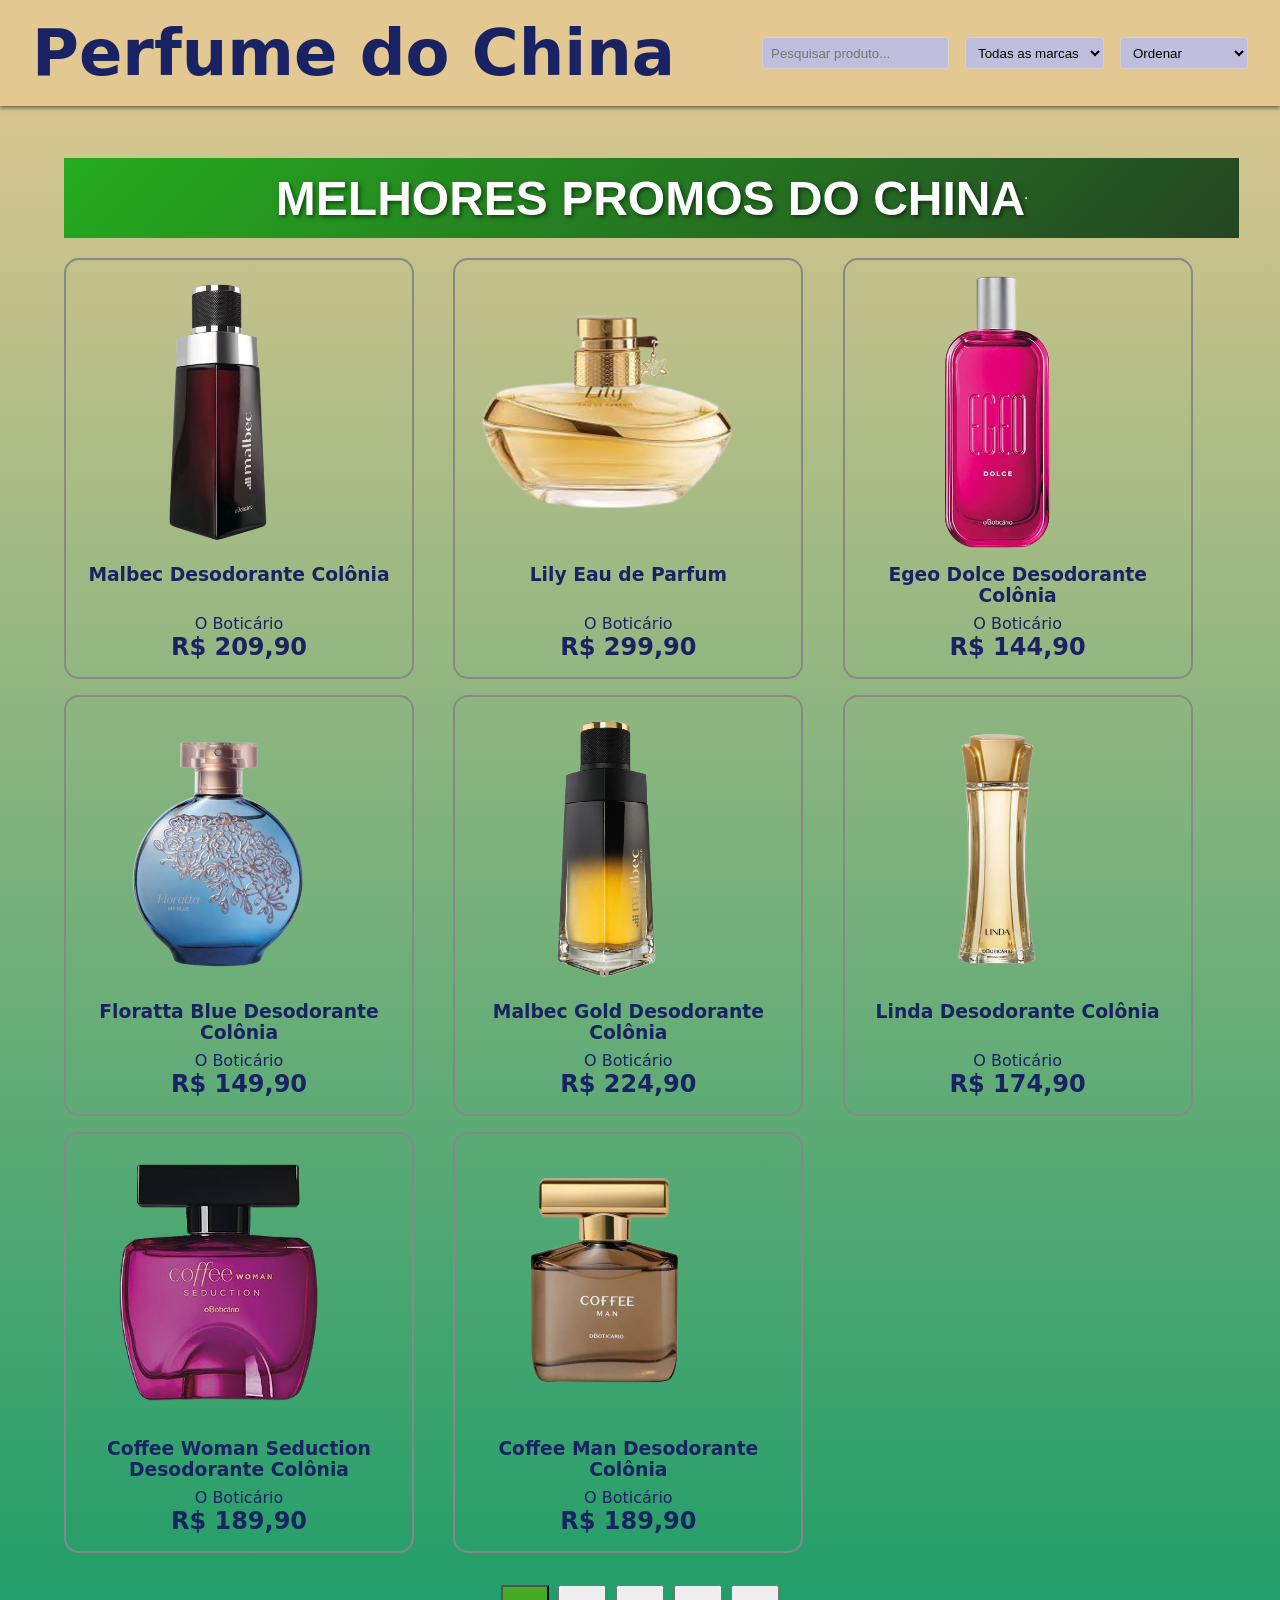
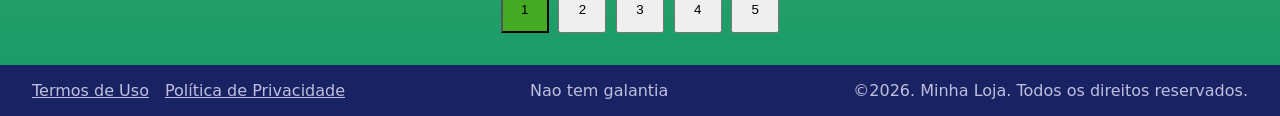
<file: index.html>
<!DOCTYPE html>
<html lang="pt-BR">

<head>
    <meta charset="UTF-8">
    <meta name="viewport" content="width=device-width, initial-scale=1.0">
    <title>Catálogo de Produtos</title>
    <link rel="stylesheet" href="css/style.css">
    <script src="js/app.js" defer></script>
</head>

<body>
    <header>
        <div class="logo">
            <h1> Perfume do China</h1>
        </div>
        <nav class="filtros">
            <input type="text" id="busca" placeholder="Pesquisar produto...">
            <select id="marca">
                <option value="">Todas as marcas</option>
            </select>
            <select id="ordenar">
                <option value="">Ordenar</option>
                <option value="nome">Nome de A a Z</option>
                <option value="menor">Menor Preço</option>
                <option value="maior">Maior Preço</option>
            </select>
        </nav>
    </header>
    <main>
        <section class="banner">
            <h1>Melhores promos do china</h1>
            <hr>
        </section>
        <section id="produtos">

        </section>
        <nav id="paginacao">

        </nav>
    </main>
    <footer>
        <ul>
            <li><a href="#">Termos de Uso</a></li>
            <li><a href="#">Política de Privacidade</a></li>
        </ul>
        <p>Nao tem galantia</p>
        <p>&copy;2026. Minha Loja. Todos os direitos reservados.</p>
    </footer>
</body>

</html>
</file>
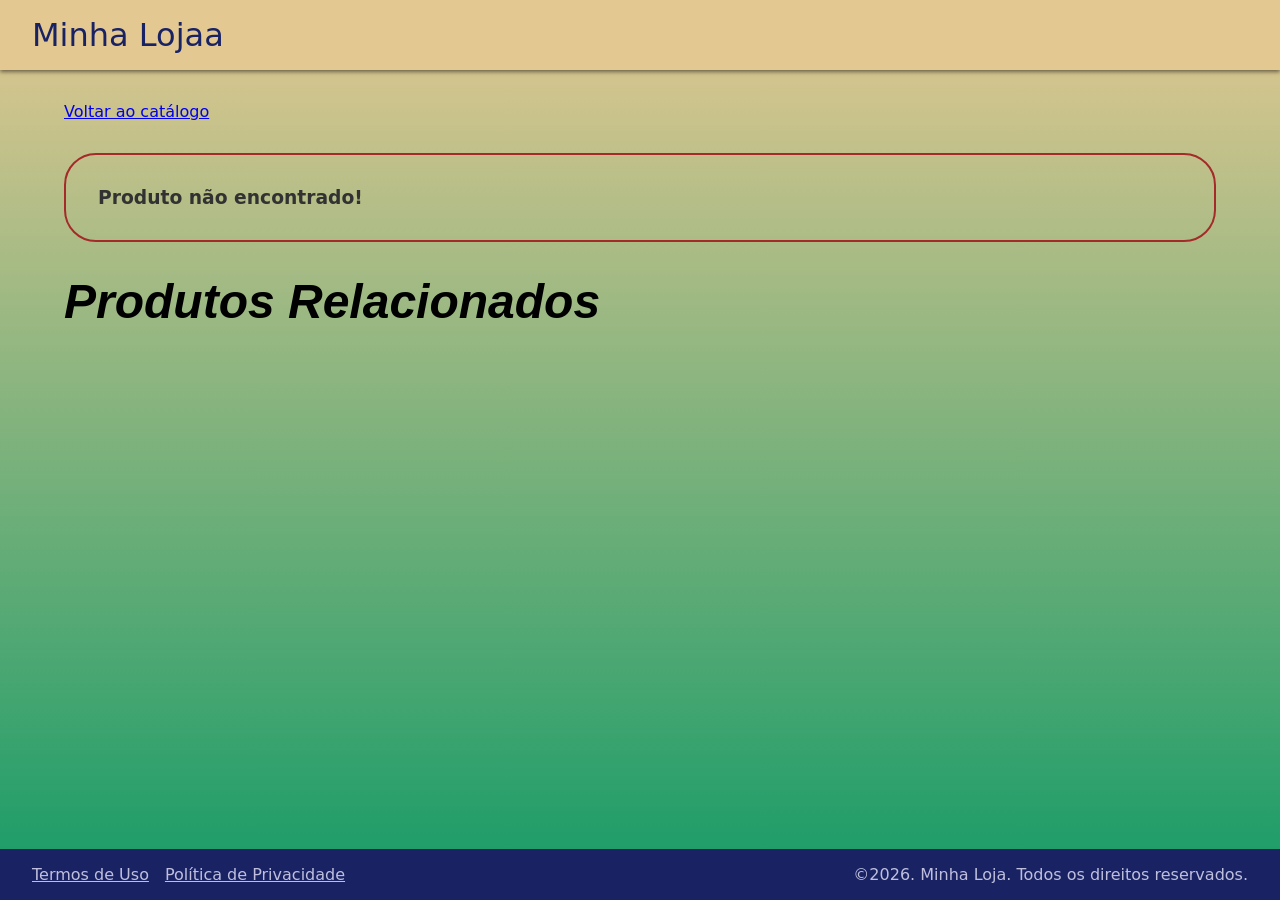
<file: detalhe.html>
<!DOCTYPE html>
<html lang="pt-BR">

<head>
    <meta charset="UTF-8">
    <meta name="viewport" content="width=device-width, initial-scale=1.0">
    <title>Catálogo de Produtos</title>
    <link rel="stylesheet" href="css/style.css">
    <script src="js/produtos.js" defer></script>
</head>

<body>
    <header>
        <div class="logo">
            Minha Lojaa
        </div>
    </header>
    <main>
        <a href="index.html" class="voltar">Voltar ao catálogo</a>
        <section id="produto">

        </section>
        <section class="relacionados">
            <h2>Produtos Relacionados</h2>
            <div id="relacionados">

            </div>
        </section>
    </main>
    <footer>
        <ul>
            <li><a href="#">Termos de Uso</a></li>
            <li><a href="#">Política de Privacidade</a></li>
        </ul>
        <p>&copy;2026. Minha Loja. Todos os direitos reservados.</p>
    </footer>
</body>

</html>
</file>
<file: css/style.css>
* {
            padding: 0;
            margin: 0;
            box-sizing: border-box;
        }
        
         :root {
            --cor-primaria: #192364;
            --cor-secundaria: #ff720e;
            --cor-sucesso: #008000;
            --cor-borda: #d1d1d1;
            --cor-fundo: #bfbfdd;
            --cor-card: #fafafa;
            --cor-texto: #323232;
        }
        
        body {
            width: 100%;
            min-height: 100dvh;
            display: flex;
            align-items: center;
            flex-direction: column;
            font-family: system-ui, -apple-system, BlinkMacSystemFont, 'Segoe UI', Roboto, Oxygen, Ubuntu, Cantarell, 'Open Sans', 'Helvetica Neue', sans-serif;
            color: var(--cor-texto);
            background: linear-gradient(rgb(228, 200, 145), rgb(20, 155, 103));
        }
        
        header {
            width: 100%;
            background-color: rgb(228, 200, 145);
            padding: 1rem 2rem;
            display: flex;
            align-items: center;
            justify-content: space-between;
            box-shadow: 0 2px 4px #00000080;
            position: sticky;
            top: 0;
            z-index: 100;
            .logo {
                color: var(--cor-primaria);
                font-size: 2rem;
            }
            .filtros {
                display: flex;
                gap: 1rem;
                flex-wrap: wrap;
                input,
                select {
                    height: 2rem;
                    padding: 0 .5rem;
                    border: 1px solid var(--cor-borda);
                    background-color: var(--cor-fundo);
                    border-radius: .25rem;
                }
            }
        }
        
        main {
            flex: 1;
            width: min(1400px, 95%);
            padding: 2rem;
            #produtos {
                display: grid;
                grid-template-columns: repeat(auto-fill, minmax(20rem, 1fr));
                gap: 1rem;
                margin-top: 20px;
                .card {
                    border: 2px solid #888888;
                    padding: 1rem;
                    border-radius: 15px;
                    width: 350px;
                    a {
                        display: flex;
                        flex-direction: column;
                        gap: 1rem;
                        text-decoration: none;
                    }
                }
            }
            #paginacao {
                display: flex;
                justify-content: center;
                flex-wrap: wrap;
                gap: .6rem;
                margin-top: 2rem;
                button {
                    width: 3rem;
                    height: 3rem;
                    &.ativo {
                        background-color: rgb(70, 171, 36);
                    }
                }
            }
            .relacionados {
                h2 {
                    font-family: 'Lucida Sans', 'Lucida Sans Regular', 'Lucida Grande', 'Lucida Sans Unicode', Geneva, Verdana, sans-serif;
                    color: black;
                    font-style: italic;
                    font-size: 3rem;
                }
                #relacionados {
                    gap: 1rem;
                    display: flex;
                    justify-content: center;
                    align-items: center;
                    .cardRel {
                        width: 25%;
                        background-color: #fafafa;
                        border-radius: 1rem;
                        a {
                            aspect-ratio: 3/4;
                            display: flex;
                            flex-direction: column;
                            justify-content: space-between;
                            gap: 1rem;
                            text-decoration: none;
                            transition: 300ms ease all;
                            .relFoto {
                                padding: 1rem;
                                width: 100%;
                                aspect-ratio: 1/1;
                                img {
                                    width: 100%;
                                    display: block;
                                    object-fit: contain;
                                    object-position: center;
                                    transition: 300ms ease all;
                                }
                            }
                            .relInfo {
                                aspect-ratio: 6/2;
                                display: flex;
                                flex-direction: column;
                                justify-content: space-between;
                                padding: 1rem;
                                h3 {
                                    color: green;
                                    font-size: 1.25rem;
                                    text-align: center;
                                }
                                p {
                                    color: black;
                                    text-align: center;
                                }
                            }
                            &:hover {
                                .relFoto {
                                    img {
                                        transform: scale(1.05) rotate(-3deg);
                                        transition: 300ms ease all;
                                    }
                                }
                            }
                        }
                    }
                }
            }
            #produto {
                margin: 2rem auto;
                padding: 2rem;
                border: 2px solid var(--cor-borda);
                border-radius: 2rem;
                border-color: brown;
                .prodDetalhe {
                    display: flex;
                    gap: 1rem;
                    .prodFoto {
                        img {
                            min-height: 400px;
                            display: block;
                        }
                    }
                    .prodInfo {
                        display: flex;
                        flex-direction: column;
                        gap: .5;
                        h1 {
                            font-size: 2.5rem;
                            color: brown;
                        }
                        .marca {
                            font-size: 1.25rem;
                            font-style: italic;
                            font-weight: 700;
                            display: flex;
                        }
                        .desc {
                            font-size: 1.25rem;
                        }
                        .preco {
                            font-size: 3rem;
                            font-weight: bold;
                        }
                    }
                }
            }
        }
        
        footer {
            width: 100%;
            padding: 1rem 2rem;
            background-color: var(--cor-primaria);
            display: flex;
            align-items: center;
            justify-content: space-between;
            ul {
                display: flex;
                align-items: center;
                gap: 1rem;
                li {
                    list-style-type: none;
                }
                a {
                    color: var(--cor-fundo);
                }
            }
            p {
                color: var(--cor-fundo);
            }
        }
        
        .produtose {
            width: 17rem;
            height: 17rem;
            border-radius: 20px;
        }
        
        .foto {
            width: 100%;
            aspect-ratio: 1/1;
            display: flex;
            justify-content: center;
            align-items: center;
            flex-shrink: 0;
            overflow: hidden;
            img {
                width: 100%;
                height: 100%;
                object-fit: contain;
                display: block;
                transition: 300ms ease all;
            }
        }
        
        .card-content {
            display: flex;
            flex-direction: column;
            align-items: center;
            h3 {
                width: 24ch;
                height: 50px;
                text-align: center;
                text-decoration: none;
                color: var(--cor-primaria);
                transition: 300ms ease all;
            }
            p {
                color: var(--cor-primaria);
            }
            .preco {
                font-size: 1.5rem;
                font-weight: bold;
            }
        }
        
        &:hover {
            .foto {
                img {
                    transform: rotate(5deg) scale(.9);
                }
            }
            .card-content {
                p {
                    color: aqua;
                }
            }
        }
        
        &:hover {
            .foto {
                img {
                    transform: rotate(5deg) scale(.9);
                }
            }
            .card-content {
                h3 {
                    color: rgb(213, 221, 217);
                }
            }
        }
        /* Configuração básica do Banner */
        
        .banner {
            display: flex;
            justify-content: center;
            align-items: center;
            height: 80px;
            /* Altura do seu banner */
            width: 102%;
            /* Fundo com degradê animável */
            background: linear-gradient(-45deg, #ff4d4d, #58b945, #242424, #25ac1e);
            background-size: 400% 400%;
            /* Aplica a animação do fundo: nome, duração, estilo e loop infinito */
            animation: gradientBg 5s ease infinite;
            overflow: hidden;
            color: #ffffff;
            font-family: 'Arial', sans-serif;
            margin-top: 20px;
        }
        /* Configuração e animação do Título */
        
        .banner h1 {
            font-size: 3rem;
            text-transform: uppercase;
            text-shadow: 2px 2px 4px rgba(0, 0, 0, 0.5);
            /* Aplica a animação do texto: surge uma vez ao carregar a página */
            animation: fadeInUp 1.5s ease-out forwards;
        }
        /* --- KEYFRAMES (As Animações) --- */
        /* 1. Animação do Fundo (Degradê se movendo) */
        
        @keyframes gradientBg {
            0% {
                background-position: 0% 50%;
            }
            50% {
                background-position: 100% 50%;
            }
            100% {
                background-position: 0% 50%;
            }
        }
        /* 2. Animação do Texto (Surgindo de baixo para cima com opacidade) */
        
        @keyframes fadeInUp {
            0% {
                opacity: 0;
                transform: translateY(30px);
                /* Começa 30px abaixo */
            }
            100% {
                opacity: 1;
                transform: translateY(0);
                /* Termina na posição original */
            }
        }
</file>
